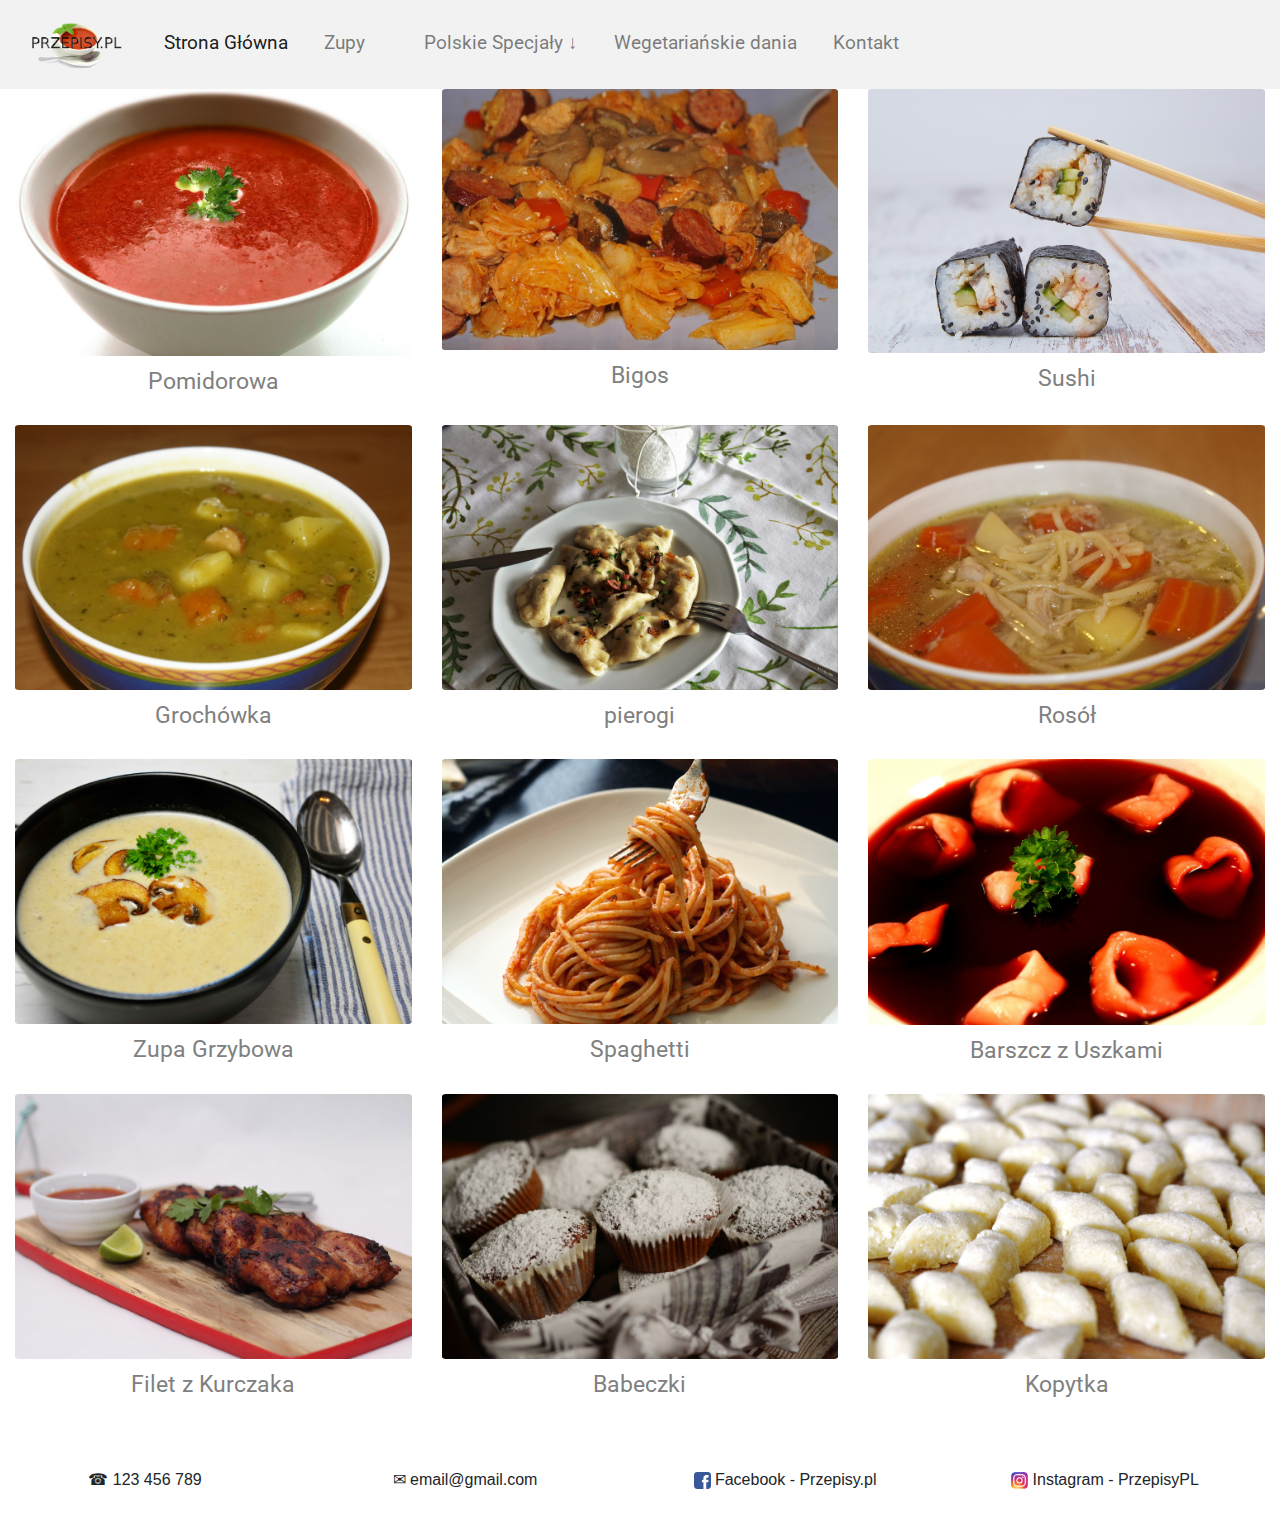
<file: index.html>
<!doctype html>
<html lang="pl">
  <head>
	<link rel="preconnect" href="https://fonts.googleapis.com">
	<link rel="preconnect" href="https://fonts.gstatic.com" crossorigin>
	<link href="https://fonts.googleapis.com/css2?family=Roboto&display=swap" rel="stylesheet">
	<link rel="preconnect" href="https://fonts.googleapis.com">
    <meta charset="utf-8">
    <meta name="viewport" content="width=device-width, initial-scale=1">
    <link rel="stylesheet" href="css/bootstrap.min.css">
	<link rel="stylesheet" href="style.css">
    <title>Zajebiste przepisy</title>
  </head>
  <body>

<div class="abc">

	<header>

		<nav class="navbar navbar-light bg-navbar navbar-expand-lg">
			<a class="navbar-brand d-inline-block" href="#"><img src="logo.png" height="50" /></a>

			<button class="navbar-toggler" type="button" data-toggle="collapse" data-target="#mainmenu" aria-controls="mainmenu" aria-expanded="false" aria-label="Przełącznik nawigacji">
				<span class="navbar-toggler-icon"></span>
			</button>
			
			
			<div class="collapse navbar-collapse" id="mainmenu">
				<ul class="navbar-nav">
					<li class="nav-item">
						<a class="nav-link active" href="#">Strona Główna</a>
					</li>
					
					<li class="nav-item">
						<a class="nav-link" href="#">Zupy</a>
					</li>
					
					<li class="nav-item dropdown" data-toggle="dropdown" role="button"aria-expanded="false" id="submenu" aria-haspopup="true">
						<a class="nav-link" href="#">Polskie Specjały &#8595;</a>
					
					<div class="dropdown-menu square">
					<a class="dropdown-item" href="#">Schabowy z ziemniakami</a>
					<a class="dropdown-item" href="#">Żurek</a>
					<a class="dropdown-item" href="#">Pierogi</a>
					<a class="dropdown-item" href="#">Grochówka</a>
															
					</div>
					
					</li>
																													
					<li class="nav-item">
						<a class="nav-link" href="#">Wegetariańskie dania</a>
					</li>
										
					<li class="nav-item">
						<a class="nav-link" href="#">Kontakt</a>
					</li>
					
				</ul>
			
			</div>
						
		</nav>

	</header>


<div class="container-fluid">


<section class="dania">

	<div  class="row">


		<div class="col-sm-6 col-md-4 ">
		
		<a href="#"><figure>
		<img src="img/pomidorowa.jpg" class="img-fluid" />
		<figcaption>Pomidorowa</figcaption>
		</figure>
		</a>
		</div>
		
		<div class="col-sm-6 col-md-4">
		
		<a href="#"><figure>
		<img src="img/bigos.jpg" class="img-fluid" />
		<figcaption>Bigos</figcaption>
		</figure>
		</a>
		</div>

		<div class="col-sm-6 col-md-4">
		
		<a href="#"><figure>
		<img src="img/sushi.jpg"  class="img-fluid" />
		<figcaption>Sushi</figcaption>
		</figure>
		</a>				
		</div>
		
		<div class="col-sm-6 col-md-4 ">
		
		<a href="#"><figure>
		<img src="img/grochowka.jpg" class="img-fluid" />
		<figcaption>Grochówka</figcaption>
		</figure>
		</a>
		</div>
		
		<div class="col-sm-6 col-md-4">
		
		<a href="#"><figure>
		<img src="img/pierogi.jpg" class="img-fluid" />
		<figcaption>pierogi</figcaption>
		</figure>
		</a>
		</div>

		<div class="col-sm-6 col-md-4">
		
		<a href="#"><figure>
		<img src="img/rosol.jpg"  class="img-fluid" />
		<figcaption>Rosół</figcaption>
		</figure>
		</a>				
		</div>
		<div class="col-sm-6 col-md-4 ">
		
		<a href="#"><figure>
		<img src="img/grzybowa.jpg" class="img-fluid" />
		<figcaption>Zupa Grzybowa</figcaption>
		</a></figure>
		
		</div>
		
		<div class="col-sm-6 col-md-4">
		
		<a href="#"><figure>
		<img src="img/spaghetti.jpg" class="img-fluid" />
		<figcaption>Spaghetti</figcaption>
		</figure>
		</a>		
		</div>

		<div class="col-sm-6 col-md-4">
		
		<a href="#"><figure>
		<img src="img/barszcz.jpg"  class="img-fluid" />
		<figcaption>Barszcz z Uszkami</figcaption>
		</figure>
		</a>						
		</div>
		<div class="col-sm-6 col-md-4 ">
		
		<a href="#"><figure>
		<img src="img/filet.jpg" class="img-fluid" />
		<figcaption>Filet z Kurczaka</figcaption>
		</figure>
		</a>
		</div>
		
		<div class="col-sm-6 col-md-4">
		
		<a href="#"><figure>
		<img src="img/babeczki.jpg" class="img-fluid" />
		<figcaption>Babeczki</figcaption>
		</figure>
		</a>
		</div>

		<div class="col-sm-6 col-md-4">
		
		<a href="#"><figure>
		<img src="img/kopytka.jpg"  class="img-fluid" />
		<figcaption>Kopytka</figcaption>
		</figure>
		</a>				
		</div>		
				
	</div>

</section>

</div>






<div class="row footer">
	<div class="col-md-3 footer1">
	&#9742; 123 456 789
	</div>
	
	<div class="col-md-3 footer1">
	&#9993; email@gmail.com
	</div>

	<div class="col-md-3 footer2">
	<img src="img/fb.png" width="17px" /> Facebook - Przepisy.pl
	</div>
	<div class="col-md-3 footer2">
	<img src="img/ig.png" width="17px" /> Instagram - PrzepisyPL
	</div>


</div>












</div>


	<script src="https://code.jquery.com/jquery-3.3.1.slim.min.js" integrity="sha384-q8i/X+965DzO0rT7abK41JStQIAqVgRVzpbzo5smXKp4YfRvH+8abtTE1Pi6jizo" crossorigin="anonymous"></script>
	
	<script src="https://cdnjs.cloudflare.com/ajax/libs/popper.js/1.14.3/umd/popper.min.js" integrity="sha384-ZMP7rVo3mIykV+2+9J3UJ46jBk0WLaUAdn689aCwoqbBJiSnjAK/l8WvCWPIPm49" crossorigin="anonymous"></script>
	
	<script src="js/bootstrap.min.js"></script>


  </body>
</html>
</file>
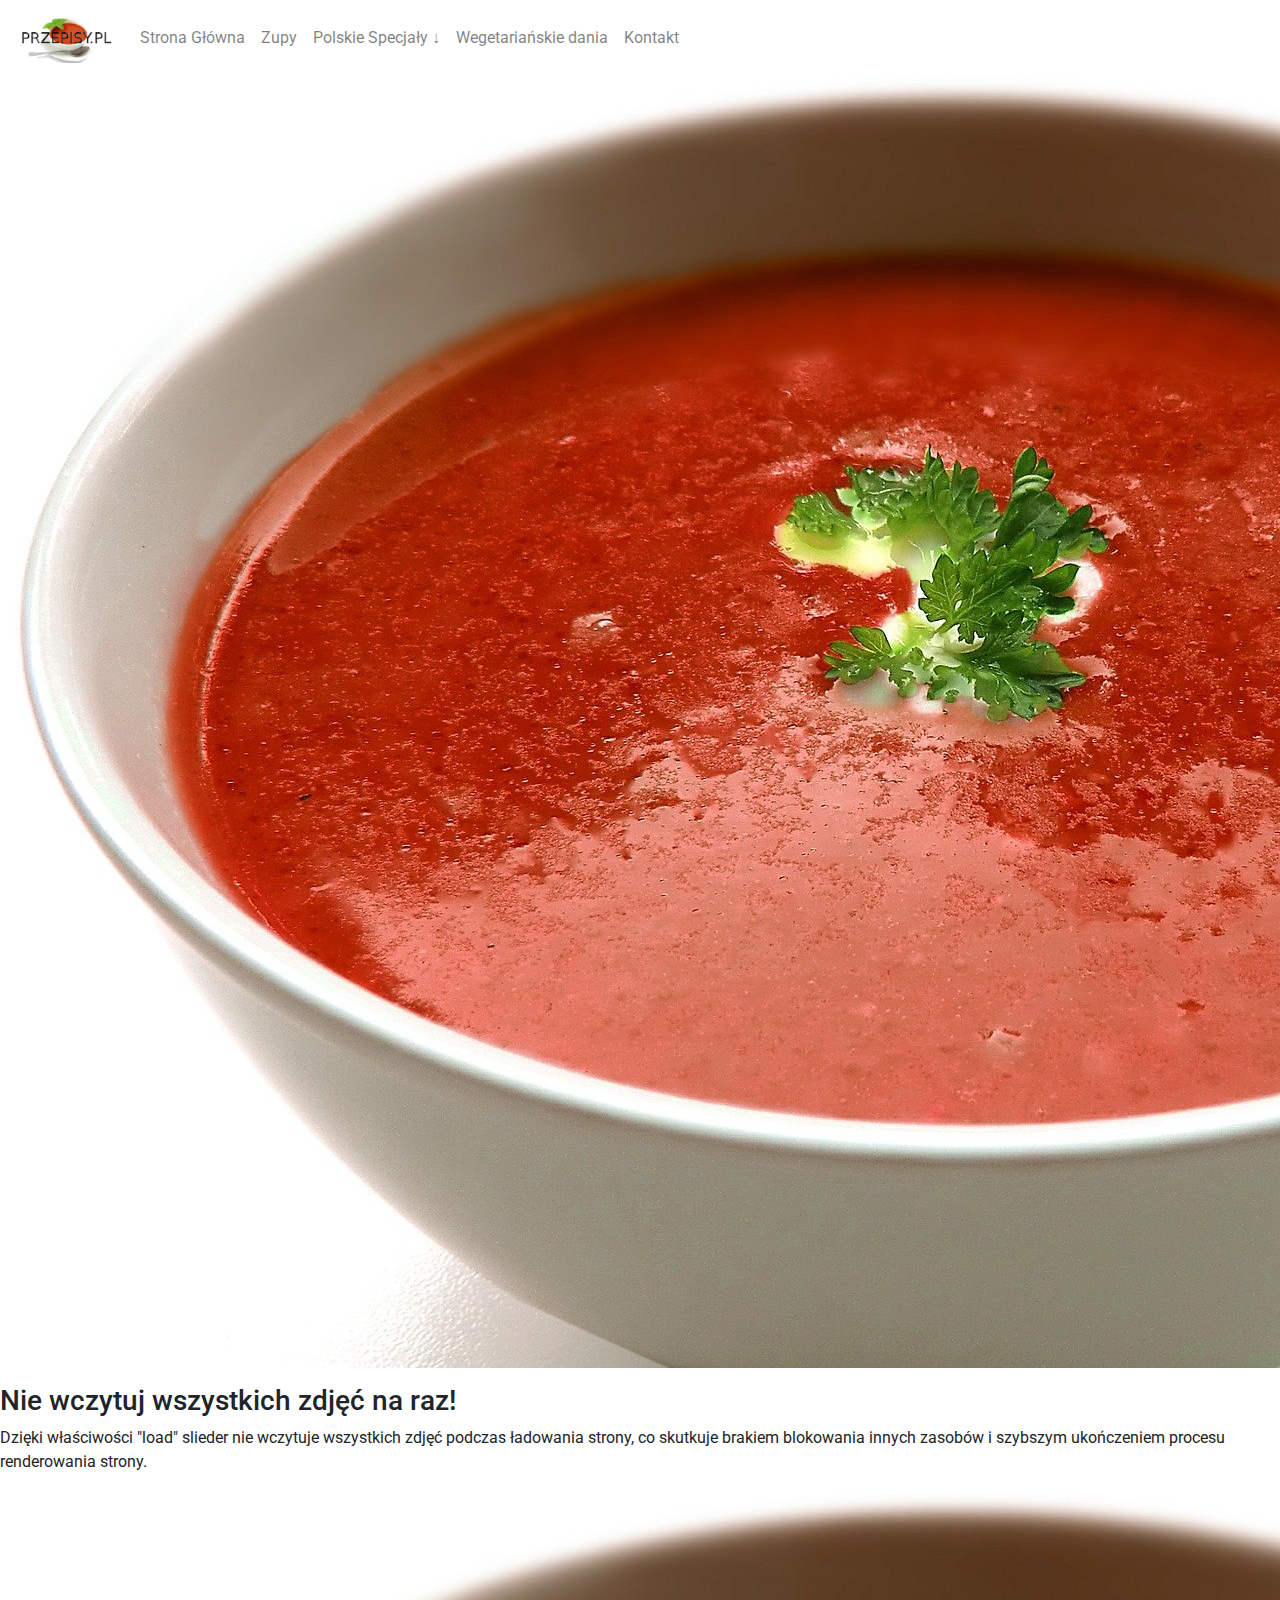
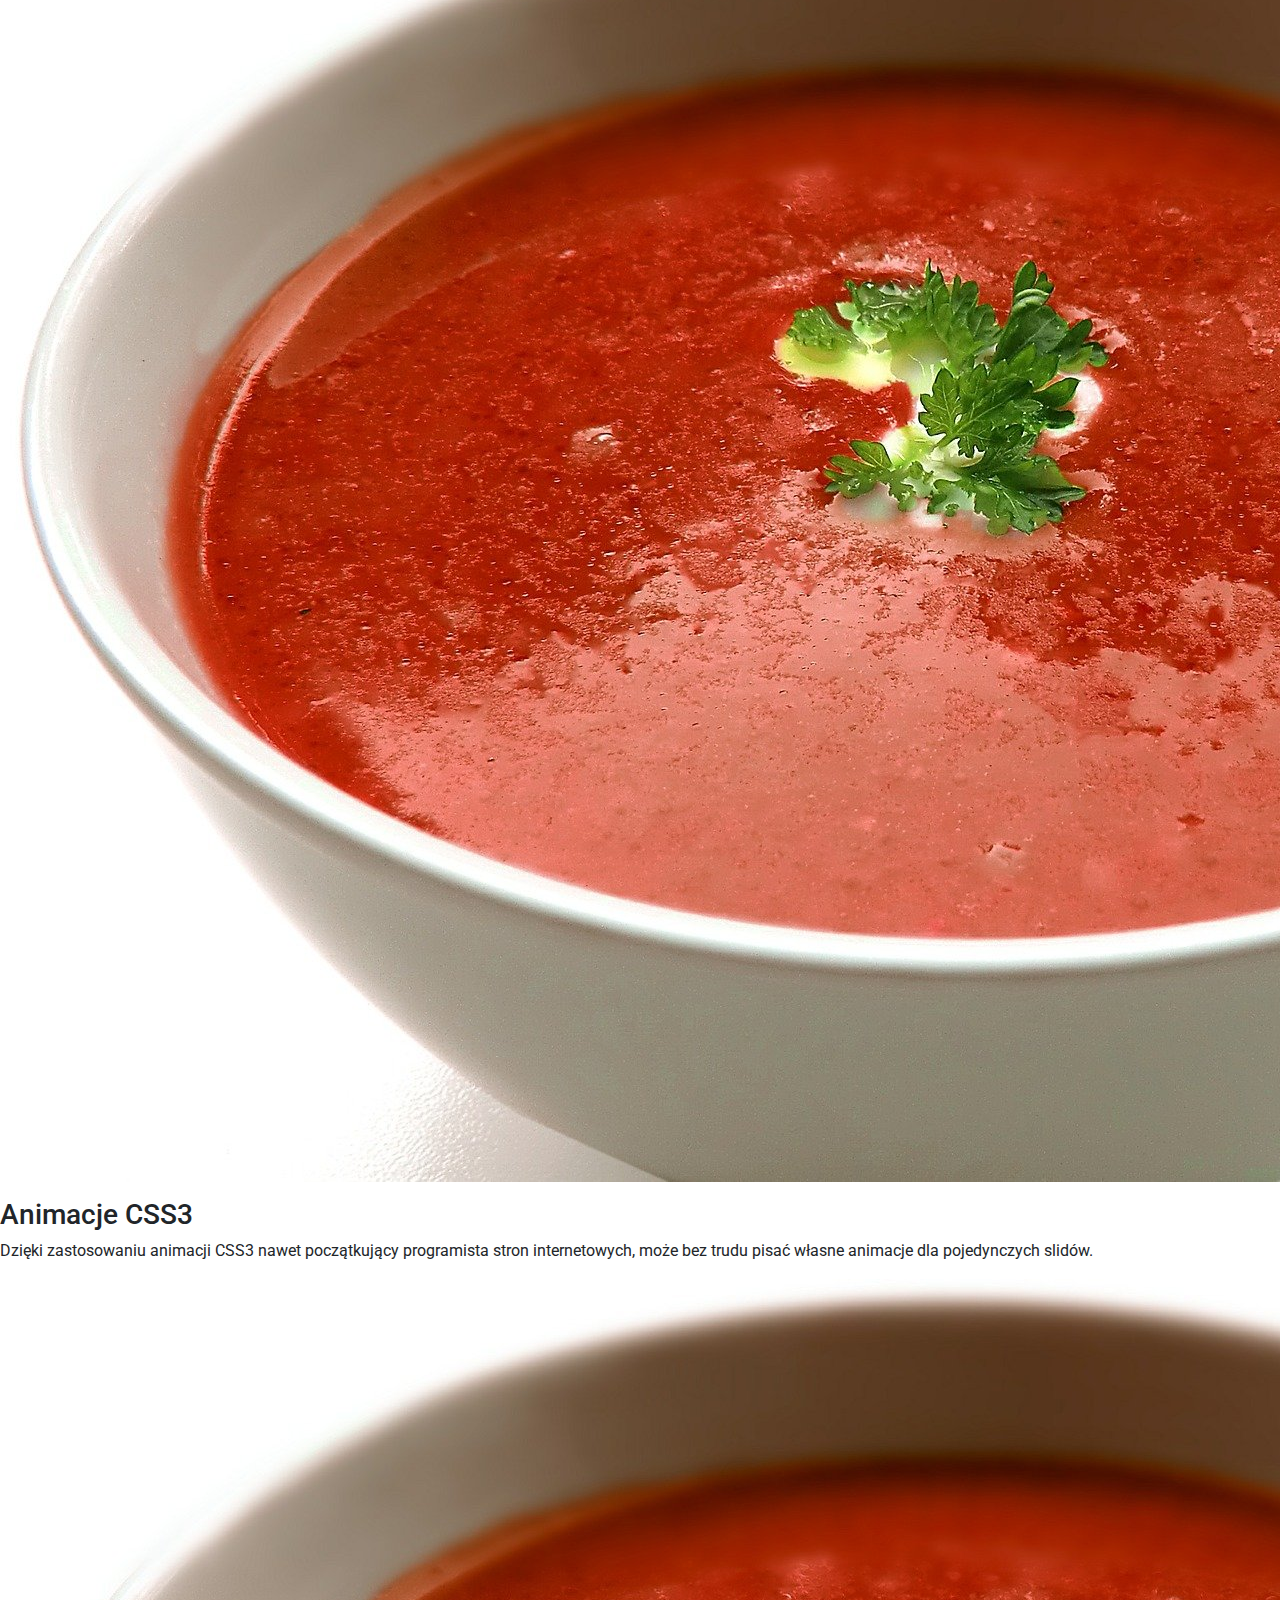
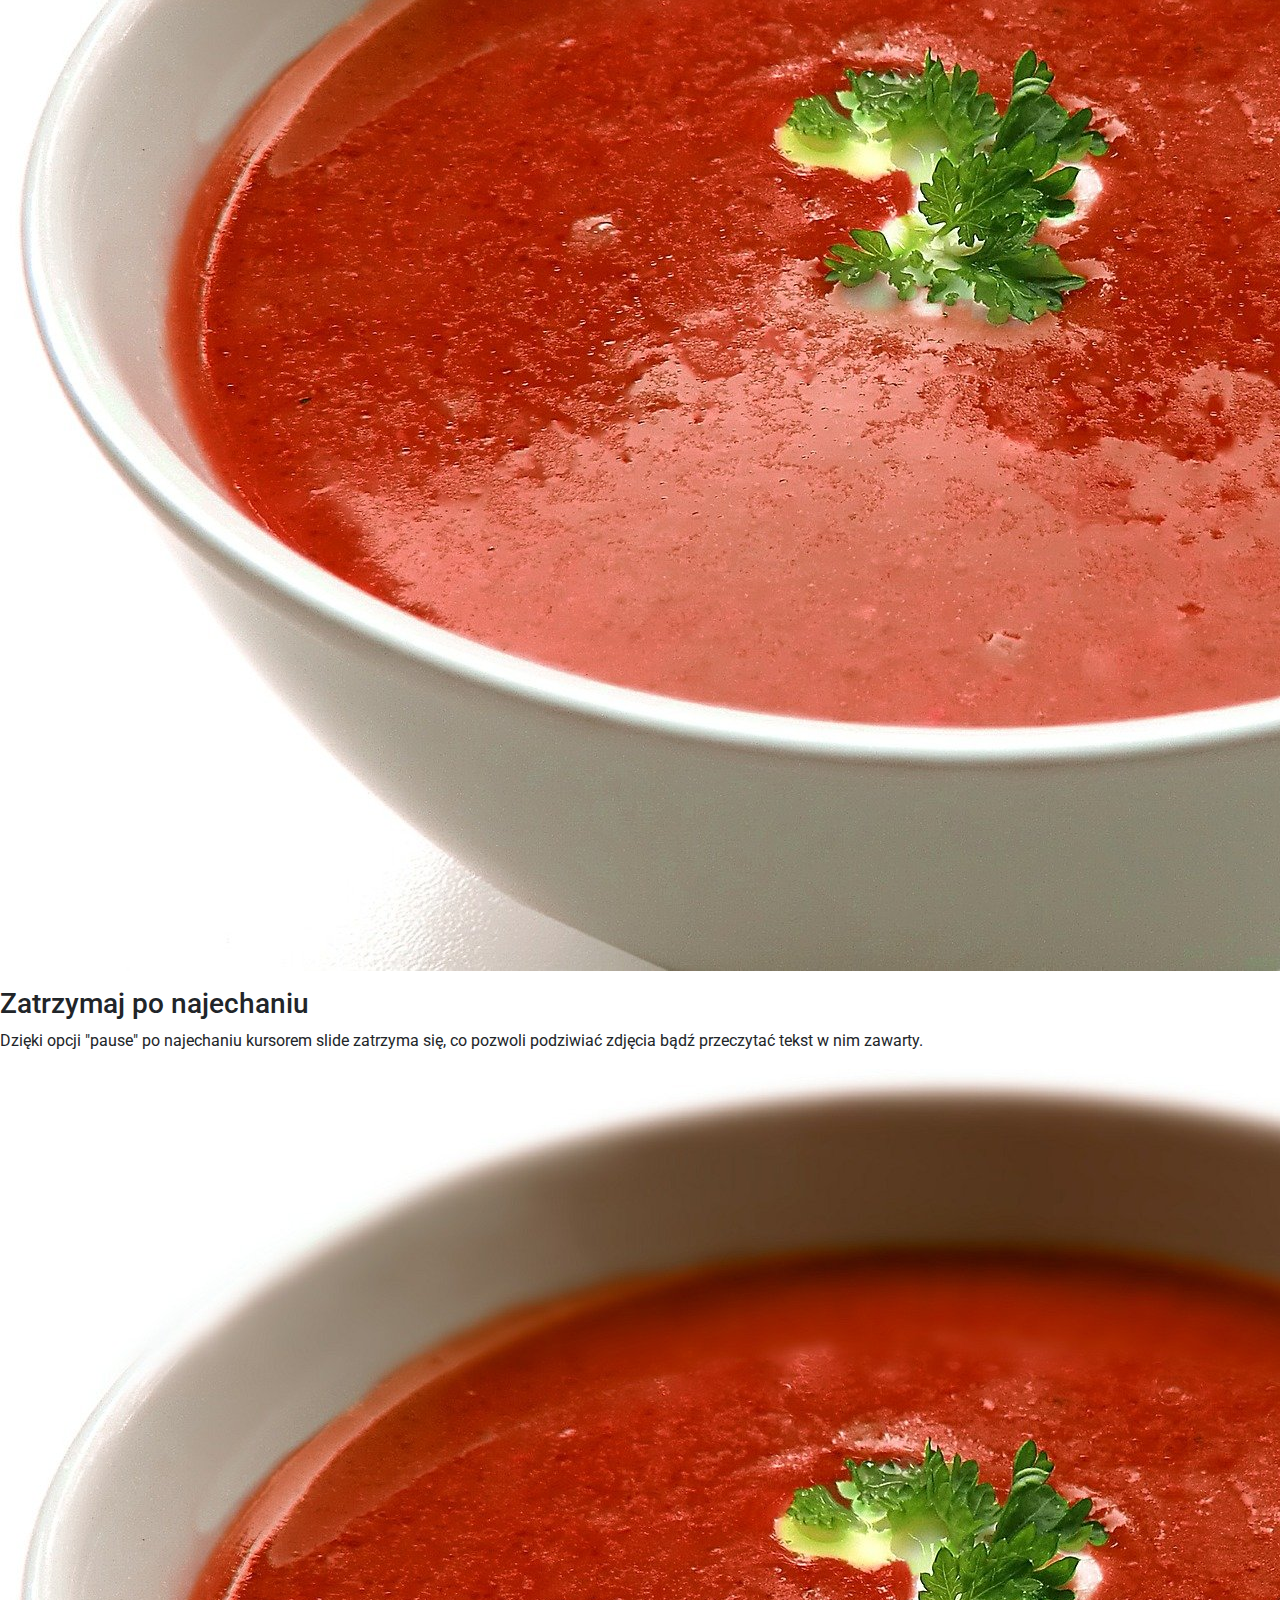
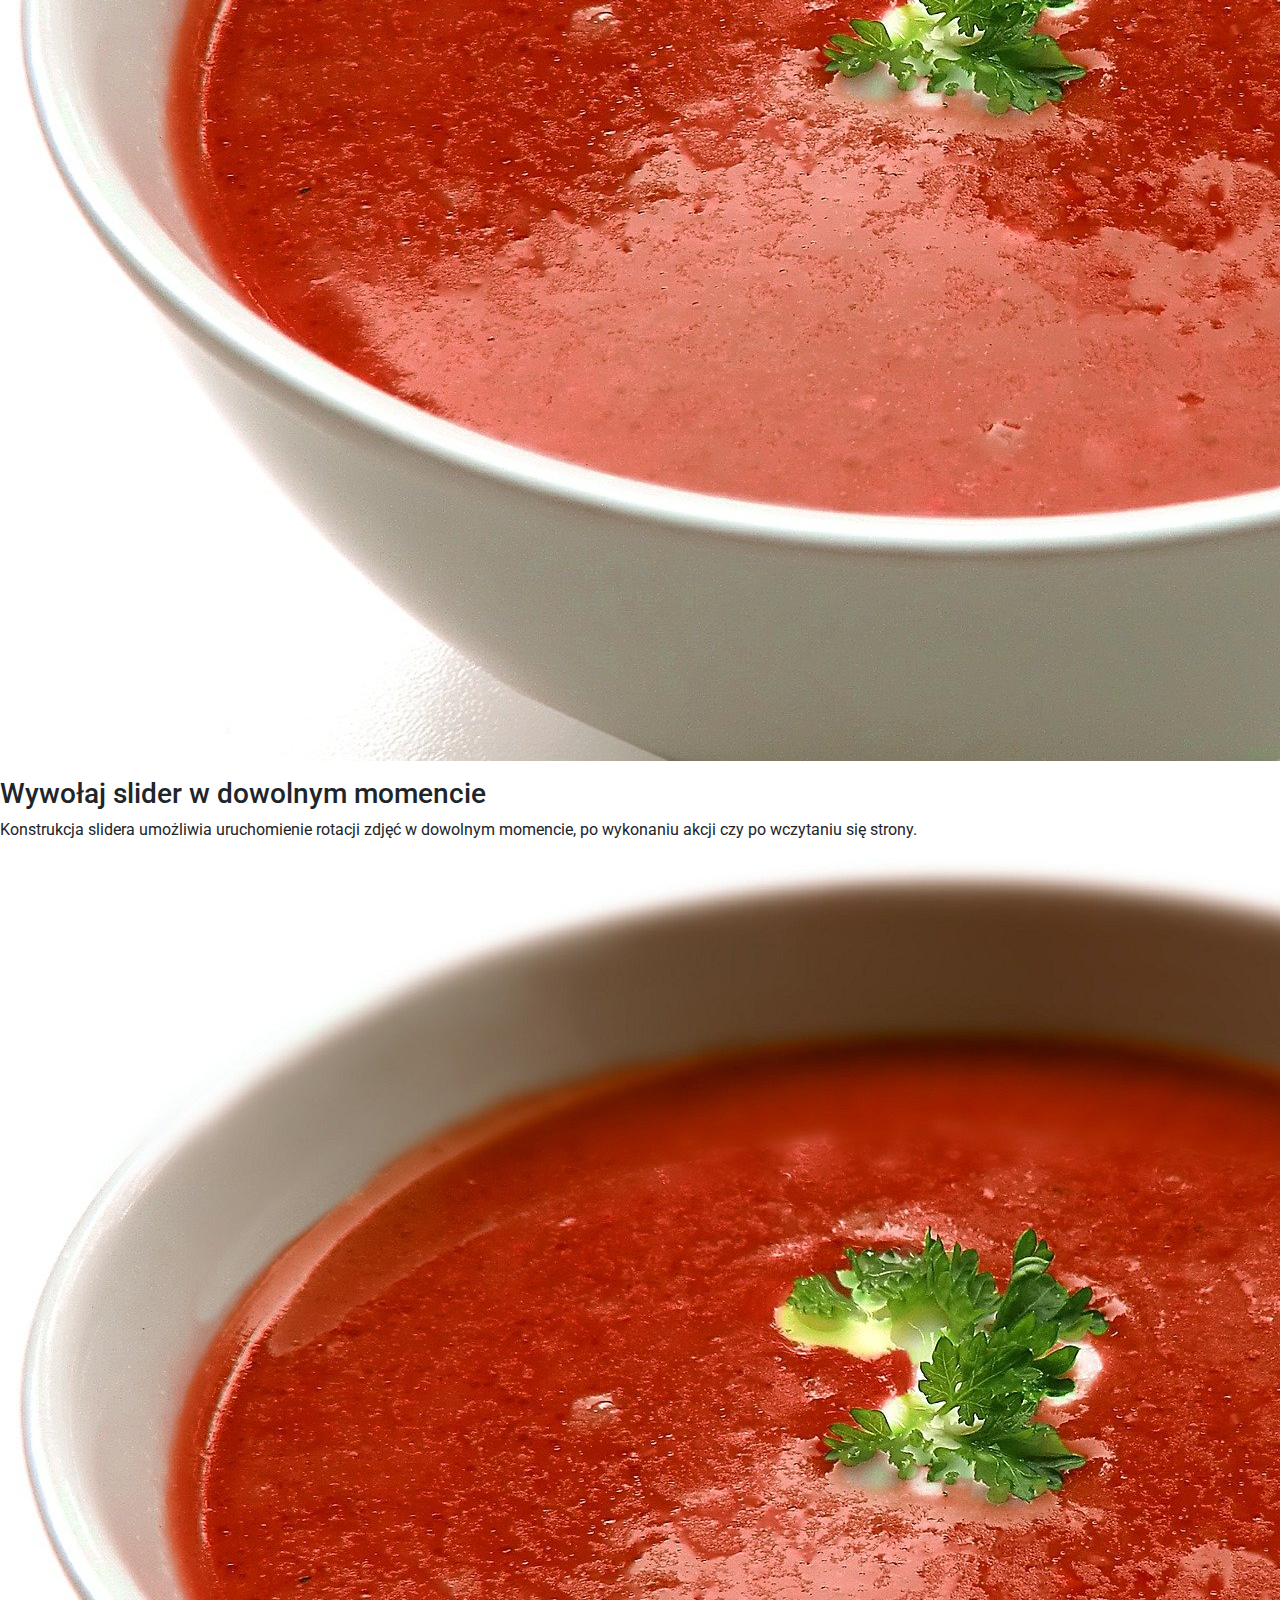
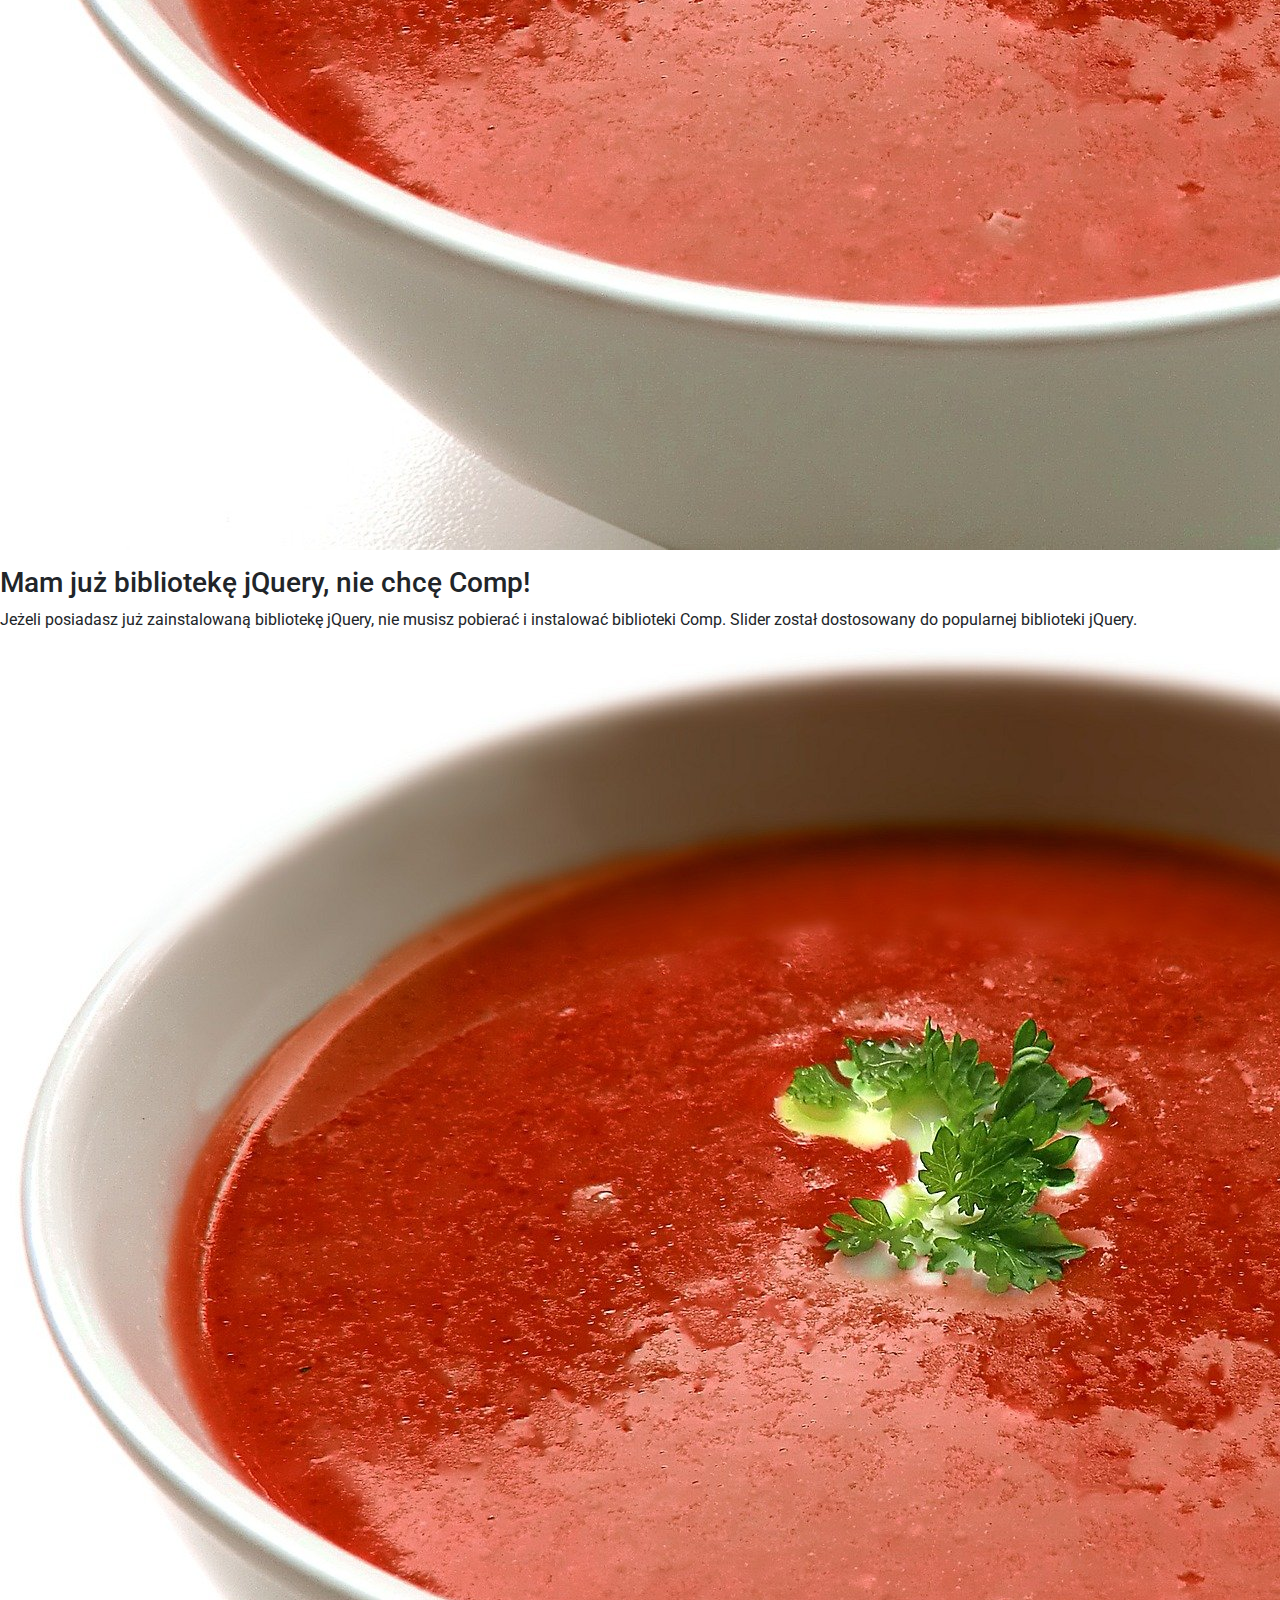
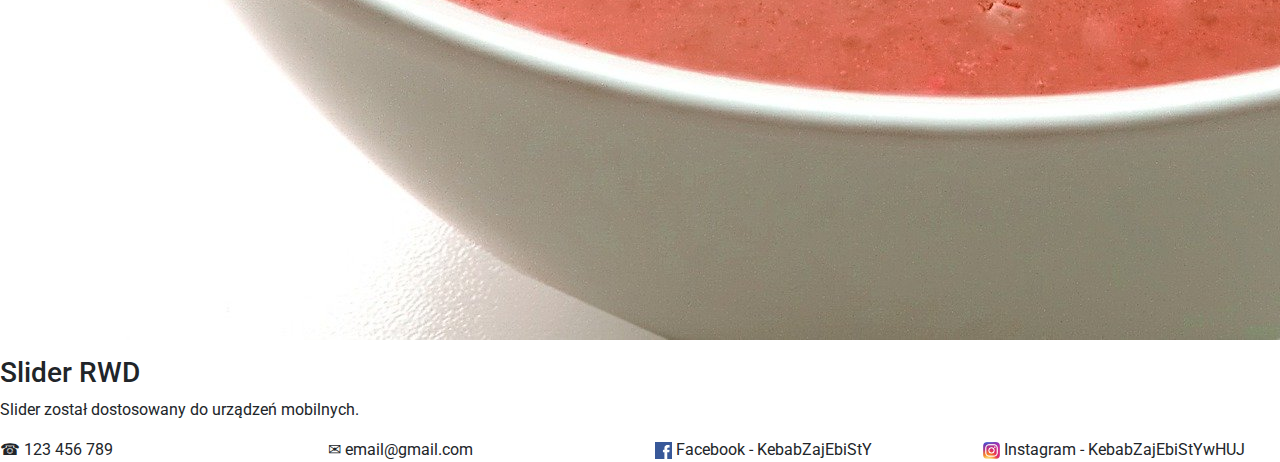
<file: kebab.html>
<!doctype html>
<html lang="pl">
  <head>
	<link rel="preconnect" href="https://fonts.googleapis.com">
	<link rel="preconnect" href="https://fonts.gstatic.com" crossorigin>
	<link href="https://fonts.googleapis.com/css2?family=Roboto&display=swap" rel="stylesheet">
	<link rel="preconnect" href="https://fonts.googleapis.com">
    <meta charset="utf-8">
    <meta name="viewport" content="width=device-width, initial-scale=1">
    <link rel="stylesheet" href="css/bootstrap.min.css">
	<link rel="stylesheet" href="stylee.css">
    <title>przepisy</title>
	<link rel="shortcut icon" href="favicon.ico"/>
  </head>
  <body>



	<header>

		<nav class="navbar navbar-light bg-navbar navbar-expand-lg">
			<a class="navbar-brand d-inline-block" href="#"><img src="logo.png" height="50" /></a>

			<button class="navbar-toggler" type="button" data-toggle="collapse" data-target="#mainmenu" aria-controls="mainmenu" aria-expanded="false" aria-label="Przełącznik nawigacji">
				<span class="navbar-toggler-icon"></span>
			</button>
			
			
			<div class="collapse navbar-collapse" id="mainmenu">
				<ul class="navbar-nav">
					<li class="nav-item">
						<a class="nav-link" href="#">Strona Główna</a>
					</li>
					
					<li class="nav-item">
						<a class="nav-link" href="zupy.html">Zupy</a>
					</li>
					
					<li class="nav-item dropdown" data-toggle="dropdown" role="button"aria-expanded="false" id="submenu" aria-haspopup="true">
						<a class="nav-link" href="#">Polskie Specjały &#8595;</a>
					
					<div class="dropdown-menu square">
					<a class="dropdown-item" href="#">Schabowy z ziemniakami</a>
					<a class="dropdown-item" href="#">Żurek</a>
					<a class="dropdown-item" href="#">Pierogi</a>
					<a class="dropdown-item" href="#">Grochówka</a>
															
					</div>
					
					</li>
																													
					<li class="nav-item">
						<a class="nav-link" href="#">Wegetariańskie dania</a>
					</li>
										
					<li class="nav-item">
						<a class="nav-link" href="#">Kontakt</a>
					</li>
					
				</ul>
			
			</div>
						
		</nav>

	</header>
	

	
	
<div class="slider-content">
  <div id="slider5" class="slides">
    <div class="slide">
      <figure>
        <img class="hidden" src="img/pomidorowa.jpg" alt="Pierwszy slide">
      </figure>
      <div class="slide-description">
        <h3 class="slide-header">Nie wczytuj wszystkich zdjęć na raz!</h3>
        <p>Dzięki właściwości "load" slieder nie wczytuje wszystkich zdjęć podczas ładowania strony, co skutkuje brakiem blokowania innych zasobów i szybszym ukończeniem procesu renderowania strony.</p>
      </div>
    </div>
    <div class="slide">
      <figure>
        <img class="hidden" src="img/pomidorowa.jpg" alt="Drugi slide">
      </figure>
      <div class="slide-description">
        <h3 class="slide-header">Animacje CSS3</h3>
        <p>Dzięki zastosowaniu animacji CSS3 nawet początkujący programista stron internetowych, może bez trudu pisać własne animacje dla pojedynczych slidów.</p>
      </div>
    </div>
    <div class="slide">
      <figure>
        <img class="hidden" src="img/pomidorowa.jpg" alt="Trzeci slide">
      </figure>
      <div class="slide-description">
        <h3 class="slide-header">Zatrzymaj po najechaniu</h3>
        <p>Dzięki opcji "pause" po najechaniu kursorem slide zatrzyma się, co pozwoli podziwiać zdjęcia bądź przeczytać tekst w nim zawarty.</p>
      </div>
    </div>
    <div class="slide">
      <figure>
        <img class="hidden" src="img/pomidorowa.jpg" alt="Czwarty slide">
      </figure>
      <div class="slide-description">
        <h3 class="slide-header">Wywołaj slider w dowolnym momencie</h3>
        <p>Konstrukcja slidera umożliwia uruchomienie rotacji zdjęć w dowolnym momencie, po wykonaniu akcji czy po wczytaniu się strony.</p>
      </div>
    </div>
    <div class="slide">
      <figure>
        <img class="hidden" src="img/pomidorowa.jpg" alt="Piąty slide">
      </figure>
      <div class="slide-description">
        <h3 class="slide-header">Mam już bibliotekę jQuery, nie chcę Comp!</h3>
        <p>Jeżeli posiadasz już zainstalowaną bibliotekę jQuery, nie musisz pobierać i instalować biblioteki Comp. Slider został dostosowany do popularnej biblioteki jQuery.</p>
      </div>
    </div>
    <div class="slide">
      <figure>
        <img class="hidden" src="img/pomidorowa.jpg" alt="Szósty slide">
      </figure>
      <div class="slide-description">
        <h3 class="slide-header">Slider RWD</h3>
        <p>Slider został dostosowany do urządzeń mobilnych.</p>
      </div>
    </div>
  </div>
</div>
	
	
	
	
	
	
	
	
	
	
	
	
	
	
	
	
	
	
	
	
	
	
	
	
	
	
	
	
	
	
	
<div class="row footer">
	<div class="col-md-3 footer1">
	&#9742; 123 456 789
	</div>
	
	<div class="col-md-3 footer1">
	&#9993; email@gmail.com
	</div>

	<div class="col-md-3 footer2">
	<img src="img/fb.png" width="17px" /> Facebook - KebabZajEbiStY
	</div>
	<div class="col-md-3 footer2">
	<img src="img/ig.png" width="17px" /> Instagram - KebabZajEbiStYwHUJ
	</div>


</div>












</div>


	<script src="https://code.jquery.com/jquery-3.3.1.slim.min.js" integrity="sha384-q8i/X+965DzO0rT7abK41JStQIAqVgRVzpbzo5smXKp4YfRvH+8abtTE1Pi6jizo" crossorigin="anonymous"></script>
	
	<script src="https://cdnjs.cloudflare.com/ajax/libs/popper.js/1.14.3/umd/popper.min.js" integrity="sha384-ZMP7rVo3mIykV+2+9J3UJ46jBk0WLaUAdn689aCwoqbBJiSnjAK/l8WvCWPIPm49" crossorigin="anonymous"></script>
	
	<script src="js/bootstrap.min.js"></script>
	<script src="comp.js"></script>
	<script src="slider.js"></script>
  <script>
  (function () {
    new Slider("#slider8 .slide").options({
        prev: "#slider8 nav button.arrow-prev",
        next: "#slider8 nav button.arrow-next",
        nav: "#slider8 nav.dots span",
        auto: false
    }).init();
  })();
  </script>

  </body>
</html>
</file>
<file: style.css>
body
{
	background-color: black;
	font-family: 'Roboto', sans-serif;
	width: 100%;
	margin: 0 auto;
}

.navbar
{
	padding-bottom: 10px;
}
.navbar a
{
	font-size: 19px;
	min-width: 80px;
	padding: 10px;
	margin-right: 20px;
}
.bg-navbar
{
	background-color: #f2f2f2;
}
.navbar button
{
	border: none;
	outline: 0;
}
#mainmenu a, img
{
	margin-bottom: 1px;

	text-decoration: none;
}
#mainmenu a:hover
{

}

.dropdown-menu
{
	border-radius: 0%;
	margin-left: -10px;
	padding: 0px;
	margin-top: 13px;
	border: 0;
}
.dropdown-item
{
	color: gray;
}
.dropdown-item:hover
{
	
	color: black;

}



.dropdown-menu a
{
	padding-top: 15px;
	padding-bottom: 15px;

}
.dania img
{
	border-radius: 1%;
	align: center;
}
.dania img
{
	margin-bottom: -1px;
	cursor: pointer;
}
.dania figcaption
{
	cursor: pointer;
	padding-top: 10px;
	padding-bottom: 10px;
	text-align: center;
}
.container-fluid
{
	margin: 0 auto;
	text-align: center;
}
.dania a
{
	text-decoration: none;
	color: gray;
	font-size: 23px;
}
.dania a:hover
{
	color: black;
}
.footer 
{

	font-family: 'Urbanist', sans-serif;
	text-align: center;
	width: 100%;
	min-height: 90px;
}

.footer1, .footer2
{	
	padding-bottom: 15px;

}
.footer1, .footer2
{
	margin-top: 40px;


}
.footer img
{
	border-radius: 20%;	
}

}
.footer2
{
	padding-bottom: 15px;
}
.abc
{

	background-color: white;
	margin: 0 auto;
}
</file>
<file: stylee.css>
class Slider {
  constructor(selector) {
    window.Comp = window.Comp || window.jQuery;
    this.slider = new Comp(selector);
    this.settings = {
      first: 0,

      activeClassName: "active",
      prevClassName: "prev",
      firstClassName: "first",
      loadingClassName: "loading",
      loadErrorClassName: "error",
      loadedClassName: "loaded",
      jsClassName: "js",
      animation: "fade",

      prev: false,
      next: false,
      auto: true,
      time: 5000,
      pause: true,

      nav: false,
      parent: true,
      height: true,
      load: true
    };

    this.slider.test = this.slider.test || function(condition, error, element) {
      if(condition) {
        throw error;
      }
      return element;
    }

    this.slider.foreach = this.slider.foreach || this.slider.each;
    this.slider.ajax = this.slider.ajax || Comp.ajax;
  }

  create() {
    this.firstRun = true;
    this.index = this.tryIndex(this.settings.first);
    this.classNameActive = this.slider.test(typeof this.settings.activeClassName !== "string", new TypeError("WartoĹÄ wĹaĹciwoĹci activeClassName nie jest ciÄgiem znakĂłw, przekazana wĹaĹciwoĹÄ to: " + this.settings.activeClassName), this.settings.activeClassName);
    this.classNamePrev = this.slider.test(typeof this.settings.prevClassName !== "string", new TypeError("WartoĹÄ wĹaĹciwoĹci prevClassName nie jest ciÄgiem znakĂłw, przekazana wĹaĹciwoĹÄ to: " + this.settings.prevClassName), this.settings.prevClassName);
    this.classNameFirst = this.slider.test(typeof this.settings.firstClassName !== "string", new TypeError("WartoĹÄ wĹaĹciwoĹci firstClassName nie jest ciÄgiem znakĂłw, przekazana wĹaĹciwoĹÄ to: " + this.settings.firstClassName), this.settings.firstClassName);
    this.classNameLoading = this.slider.test(typeof this.settings.loadingClassName !== "string", new TypeError("WartoĹÄ wĹaĹciwoĹci loadingClassName nie jest ciÄgiem znakĂłw, przekazana wĹaĹciwoĹÄ to: " + this.settings.loadingClassName), this.settings.loadingClassName);
    this.classNameLoadError = this.slider.test(typeof this.settings.loadErrorClassName !== "string", new TypeError("WartoĹÄ wĹaĹciwoĹci loadErrorClassName nie jest ciÄgiem znakĂłw, przekazana wĹaĹciwoĹÄ to: " + this.settings.loadErrorClassName), this.settings.loadErrorClassName);
    this.classNameLoaded = this.slider.test(typeof this.settings.loadedClassName !== "string", new TypeError("WartoĹÄ wĹaĹciwoĹci loadedClassName nie jest ciÄgiem znakĂłw, przekazana wĹaĹciwoĹÄ to: " + this.settings.loadedClassName), this.settings.loadedClassName);
    this.classNameAnimation = this.slider.test(typeof this.settings.animation !== "string", new TypeError("WartoĹÄ wĹaĹciwoĹci animation nie jest ciÄgiem znakĂłw, przekazana wĹaĹciwoĹÄ to: " + this.settings.animation), this.settings.animation);
    this.classNameJS = this.slider.test(typeof this.settings.jsClassName !== "string", new TypeError("WartoĹÄ wĹaĹciwoĹci jsClassName nie jest ciÄgiem znakĂłw, przekazana wĹaĹciwoĹÄ to: " + this.settings.jsClassName), this.settings.jsClassName);

    this.autoTime = this.slider.test(typeof this.settings.time !== "number", new TypeError("WartoĹÄ wĹaĹciwoĹci time nie jest liczbÄ, przekazana wĹaĹciwoĹÄ to: " + this.settings.time), this.settings.time);

    this.eventElementPrev = (this.settings.prev) ? new Comp(this.settings.prev) : false;
    this.eventElementNext = (this.settings.next) ? new Comp(this.settings.next) : false;
    this.eventElementNav = (this.settings.nav) ? new Comp(this.settings.nav) : false;
    this.parent = (this.settings.parent) ? new Comp((typeof this.settings.parent === "string") ? this.settings.parent : this.slider[this.index].parentElement) : false;
  }

  tryIndex(index) {
    if(typeof index !== "number") {
      throw new TypeError("funkcja tryIndex - Slide musi byÄ liczbÄ: " + index);
    }
    else if(index < 0 || index > this.slider.length - 1) {
      throw new TypeError("funkcja tryIndex - Nie ma takiego slide'u: " + index);
    }

    return index;
  };

  checkJS() {
    if(this.parent) this.parent.addClass(this.classNameJS);
  };

  setFirstSlide(index) {
    if(!this.firstRun) {
      this.setPrevSlide();
      this.slider.removeClass(this.classNameFirst);
    } else {
      let element = new Comp(this.slider[this.index]);
      this.firstRun = false;
      element.addClass(this.classNameFirst);
      if(this.classNameAnimation === "tape") {
        let element = new Comp(this.slider[0]);
        element.addClass(this.classNameFirst);
      }
    }
  };

  setSlide(index) {
    this.setFirstSlide(this.index);
    this.setActiveSlide(!this.firstRun ? index : this.index)
    this.setSlideAfter(this.index);
 };

 setSlideAfter(index) {
   if(this.eventElementNav) this.makeActive(new Comp(this.eventElementNav[index]), this.eventElementNav);
   if(this.settings.auto) this.auto(this.autoTime);
   if(this.parent && this.settings.height)this.parentSetHeight(this.slider[this.index]);
   this.animation(this.classNameAnimation);
 };

 setActiveSlide(index) {
   this.index = index;
   this.active = new Comp(this.slider[index]);
   this.makeActive(this.active, this.slider);
 };

 setPrevSlide() {
  this.slider.removeClass(this.classNamePrev);
  this.active.addClass(this.classNamePrev);
};

 makeActive(element, list) {
   list.removeClass(this.classNameActive);
   element.addClass(this.classNameActive);
 }

 checkNextSlide(index) {
   return (index > this.slider.length - 1) ?  0 : index;
 }

 checkPrevSlide(index) {
   return (index < 0) ? this.slider.length - 1 : index;
 }

 animation(animation) {
  switch(animation) {
    case "zip":
      this.animationZip("zip");
      break;
    case "fade":
      this.animationFade("fade");
      break;
    case "chain":
      this.animationChain("chain");
      break;
    case "tape":
      this.animationTape("tape");
      break;
  };
}

 animationZip(animation) {
   this.parent.addClass(animation);
 }

 animationFade(animation) {
   this.parent.addClass(animation);
 }

 animationChain(animation) {
   this.parent.addClass(animation);
 }

 animationTape(animation) {
   this.parent.addClass(animation);
   let translate = 0;
   for (let i = 0; i < this.index; i++) {
     translate += this.slider[i].offsetWidth;
   };
   this.slider[0].style.marginLeft = "-" + translate + "px";
 }

  auto(time) {
    this.autoIntervalTime = Date.now();
    this.autoActualTime = time;
    clearInterval(this.autoInterval);
    this.autoInterval = setInterval(() => {
      this.autoIntervalTime = Date.now();
      if (!this.settings.load || this.slider[this.checkNextSlide(this.index + 1)].classList.contains(this.classNameLoaded)) {
        this.setSlide(this.checkNextSlide(this.index + 1));
      } else {
        this.auto(this.autoTime);
      }
    }, time);
  }

  autoStop() {
    clearInterval(this.autoInterval);
    this.autoPauseTime = this.autoActualTime - (Date.now() - this.autoIntervalTime);
  }

  autoStart() {
    this.auto(this.autoPauseTime);
  }

  parentSetHeight(slide) {
    this.parent[0].style.height = slide.offsetHeight + "px";
  }

  event() {

    if(this.settings.pause && this.settings.auto) {
      this.slider.on("mouseenter", () => {
        this.autoStop();
      });
      this.slider.on("mouseleave", () => {
        this.autoStart();
      });
    }

    if(this.eventElementPrev) {
        this.eventElementPrev.on("click", () => {
        this.setSlide(this.checkPrevSlide(this.index - 1));
      });
    }

    if(this.eventElementNext) {
      this.eventElementNext.on("click", () => {
        this.setSlide(this.checkNextSlide(this.index + 1));
      });
    }

    if(this.eventElementNav) {
      if(this.eventElementNav.length !== this.slider.length) {
        throw new TypeError("NiewĹaĹciwa iloĹÄ nawigacji: " + this.eventElementNav.length);
      }

      this.eventElementNav.on("click", (event) => {
        if (!this.settings.load || event.target.classList.contains(this.classNameLoaded)) {
          for(let i = 0; i < this.slider.length; i++) {
            if(this.eventElementNav[i] === event.target) {
              this.setSlide(i);
            }
          }
        }
      });
    }

  };

  load() {
    let active = this.slider[this.index],
        load = this.settings.load,
        arr = [],

        deleteSrc = (element) => {
          element.src = "";
        },

        addBackground = (element, url) => {
          element.style.backgroundImage = "url('" + url + "')";
        },

        ajax = (element, url, index, direction) => {
          this.slider.ajax({
            type: "GET",
            url: url,
            success: () => {
              addBackground(element, url);
              if (this.eventElementNav) changeElementStatus(new Comp(this.eventElementNav[index]), this.classNameLoaded);
              changeElementStatus(new Comp(this.slider[index]), this.classNameLoaded);
              loadElement(index + direction, direction);
            },
            error: () => {
              if (this.eventElementNav) changeElementStatus(new Comp(this.eventElementNav[index]), this.classNameLoadError);
              changeElementStatus(new Comp(this.slider[index]), this.classNameLoadError);
              loadElement(index + direction, direction);
            }
          });
        },

        loadElement = (index, direction) => {
          if (index < this.slider.length && index >= 0) {
            ajax(arr[index][0], arr[index][1], index, direction);
          }
        },

        changeElementStatus = (element, status) => {
          element.removeClass(this.classNameLoading + " " + this.classNameLoadError + " " + this.classNameLoaded);
          element.addClass(status);
        };

    this.slider.foreach(function() {
      let figure = (this.querySelectorAll('figure')) ? this.querySelectorAll('figure')[0] : false,
          img = (figure && figure.querySelectorAll('img')) ? figure.querySelectorAll('img')[0] : false;
      if(load) {
        arr.push([figure, img.src]);
        if (this !== active) deleteSrc(img);
      } else {
        addBackground(figure, img.src);
      }
    });

    if(this.eventElementNav && load) {
      this.eventElementNav.addClass(this.classNameLoading);
    }

    if(load) {
      loadElement(this.index, 1);
      loadElement(this.index -1, -1);
    }
  }

  options(options) {
    Object.assign(this.settings, this.slider.test(typeof options !== "object", "Do klasy slider zostaĹ przekazany argument niebÄdÄcy obiektem, przekazany argument to: " + options, options));
    return this;
  }

  init() {
    if(this.slider.length === 0) return false;
    this.create();
    this.setSlide(this.index);
    this.load();
    this.event();
    this.checkJS();
  };

}
</file>
